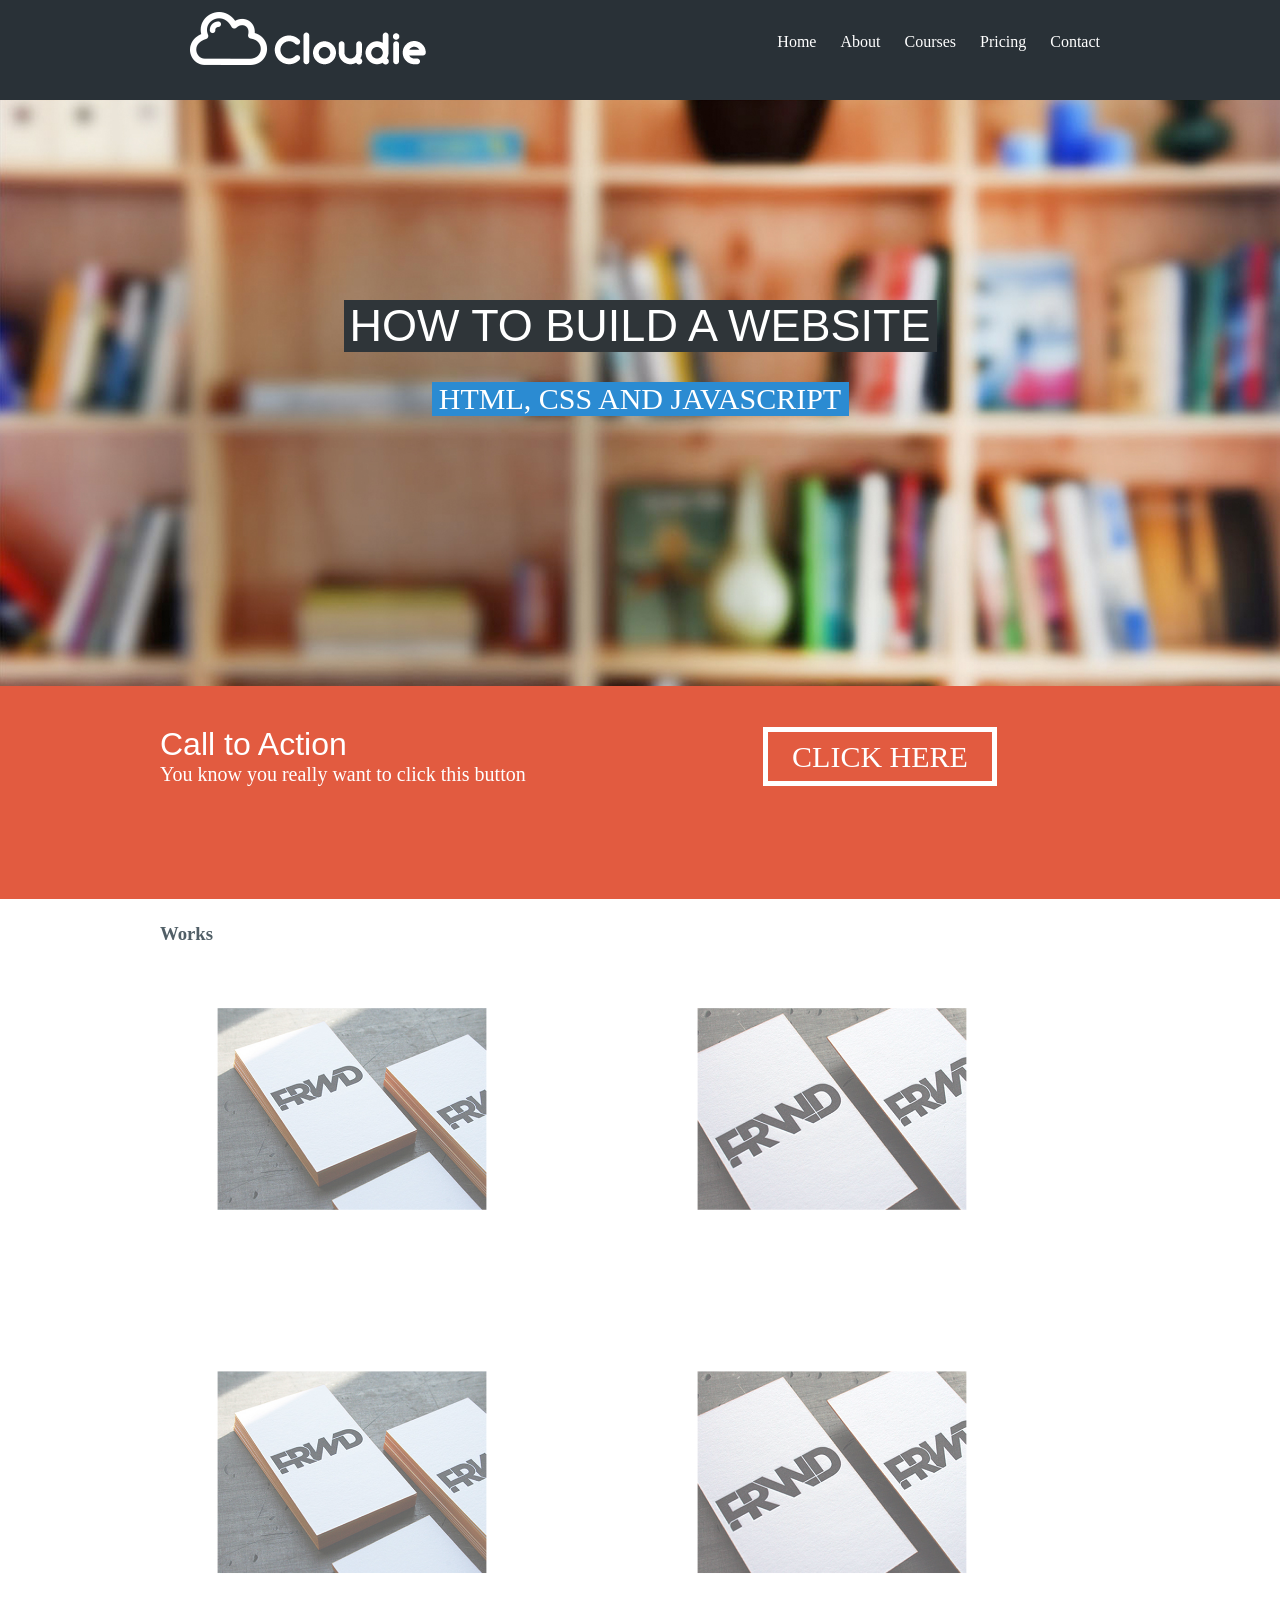
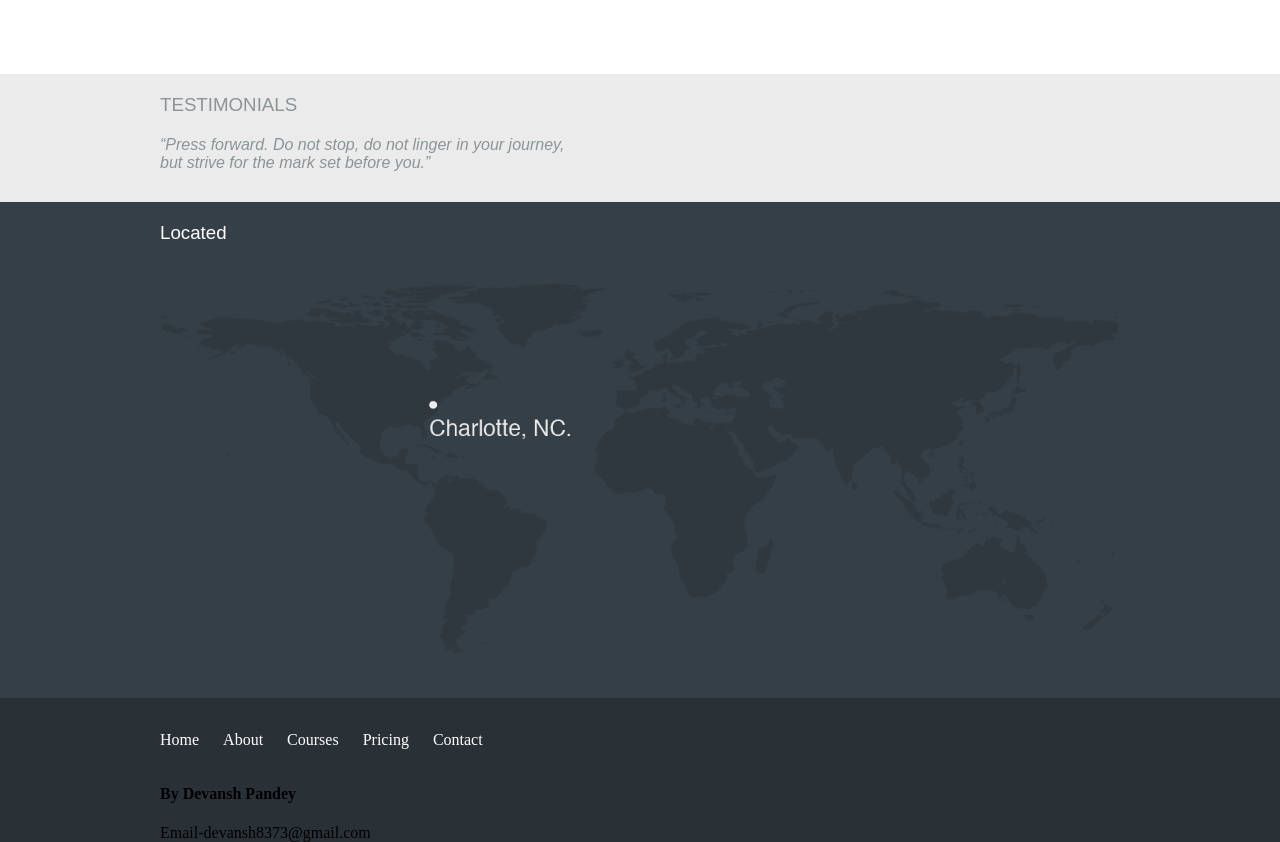
<file: index.html>
<!DOCTYPE html>
<html lang="">
<head>
<meta charset="utf-8"/>
<meta name="description" content="How to buils a Website">
<meta name="author" content="Devansh Pandey">
<meta name="keywords" content="how to build a website">
<title>How to build a Website</title>
<link rel="stylesheet" type="text/css" href="assets/CSS/layout.css">
<link rel="stylesheet" type="text/css" href="assets/CSS/theme.css">
<script src="https://ajax.googleapis.com/ajax/libs/jquery/3.3.1/jquery.min.js"></script>
</head>
<body>
	<nav class="nav">
		<div class="container">
			<div class="img">
				<img src="assets/images/logo.png" alt="cloudie"/>
			</div>
			<ul class="menu">
				<li><a href="home">Home</a></li>
				<li><a href="about">About</a></li>
				<li><a href="courses">Courses</a></li>
				<li><a href="Pricing">Pricing</a></li>
				<li><a href="contacts">Contact</a></li>
			</ul>
		</div>
	</nav>
	<header>
	<div class="title-wrap">
		<h1 class="header-title">How To Build a Website</h1>
	    <h3 class="header-subtitle">HTML, CSS and Javascript</h3>
	</div>
	</header>
	<section class="banner">
	<div class="container">
	     <div class="intro">
			<h3 class="heath">Call to Action</h3>
			<p>You know you really want to click this button</p>
		</div>
		<div class="intro-right">
			<a href="#" class="call-button">Click Here</a>
		</div>
	</div>
	</section>
	<section>
		<div class="container">
			<h3 class="work">Works</h3>
			<div class="column1">
				<img src="assets/images/cards1.jpg" alt="display picture">
				<img class="row2" src="assets/images/cards1.jpg" alt="display picture">
			</div>
			<div class="column2">
				<img src="assets/images/cards2.jpg" alt="display picture">
				<img class="row2" src="assets/images/cards2.jpg" alt="display picture">
			</div>
			</div>
	</section>
	<section class="testimonials">
		<div class="container">
          <h3 class="testi">TESTIMONIALS</h3>
          <p class="testip">
          	“Press forward. Do not stop, do not linger in your journey, </br>but strive for the mark set before you.” 
          </p>
		</div>
	</section>
	<section class="maps">
	<div class="container">
		<h3 class=locat>Located</h3>
		<div class="map">
			<img src="assets/images/map.png">
		</div>
	</div>
	</section>
	<footer>
		<div class="container">
			<ul class="foot">
				<li><a href="home">Home</a></li>
				<li><a href="about">About</a></li>
				<li><a href="courses">Courses</a></li>
				<li><a href="Pricing">Pricing</a></li>
				<li><a href="contacts">Contact</a></li>
			</ul>
			<h4>By Devansh Pandey</h4>
			<p>Email-devansh8373@gmail.com</p>
		</div>
	</footer>

 <script src="assets/JS/script.js" type="text/Javascript"></script>


</body>

</html>
</file>
<file: assets/CSS/layout.css>
body {
    	margin: 0px;
    }
    p,h1,h3 {
        margin: 0;
    }
    *{
        -webkit-box-sizing:border-box;
        -moz-box-sizing:border-box;
        box-sizing: border-box;
    }
    a {
        color: #ffffff;
        
        text-decoration: none;
    }
    section {
        overflow: hidden;
    }
    .testimonials{
        background-color: #ebebeb;
        padding-bottom: 30px;
    }

	.nav{
		width: 100%;
		height: 100px;
	}

    .container {
    	margin: auto;
    	max-width: 960px;
    	width:100%;
    }
    .img{
    	float: left;
    }
    .menu{
    	margin:0;
    	float: right;
    	display: inline-block;
    }
    .menu > li {
    	display: inline-block;
    	
    }

    
    .title-wrap {
        padding-top: 200px;
        width: 100%;
        text-align: center;
    }
    .banner {
        background-color: #e25b40;
        color: #ffffff;
        width: 100%;
        height: 213px;
        display: inline-block;
    }
    .intro{
        float: left;
        width: 50%;
    }
    .intro-right{
        float: left;
        width: 50%;
        height: 100%;
        display:block;
        padding-top: 54px;
        text-align: center;
    }
    .intro{
        padding-top: 40px;
        
    }
    .call-button{
        border:5px solid #ffffff;
        text-transform: uppercase;
        padding: 8px 24px;
        font-size: 30px;
    }
    .heath{
        font-size: 32px;
        font-family: Helvetica;
        font-weight: 100;}
    .intro > p{
        font-size: 20px;
    }
    .column1,.column2 {
        width: 50%;
        float: left;


    }
    .column1 img,.column2 img {
        max-width: 80%;
        margin: auto;
        opacity: 0.6;
        transform: scale(0.7);
        -webkit-transform:scale(0.7);
        -moz-transform:scale(0.7);
        -o-transform:scale(0.7);
        transition: 0.3s all ease-in-out 0s;
        -webkit-transition: 0.3s all ease-in-out 0s;
        -moz-transition: 0.3s all ease-in-out 0s;
        -o-transition: 0.3s all ease-in-out 0s;

    }

     .column1 img:hover,.column2 img:hover {
        opacity: 1;
        transform: scale(1);
        -webkit-transform:scale(1);
        -moz-transform:scale(1);
        -o-transform:scale(1);
        transition: 0.3s all ease-in-out 0s;
        -webkit-transition: 0.3s all ease-in-out 0s;
        -moz-transition: 0.3s all ease-in-out 0s;
        -o-transition: 0.3s all ease-in-out 0s;
     }
     .row2 {
        padding-top: 75px;
        padding-bottom: 50px;
    }
     .column1 img.bigger,.column2 img.bigger {
        opacity: 1;
        transform: scale(1);
        -webkit-transform:scale(1);
        -moz-transform:scale(1);
        -o-transform:scale(1);
        transition: 0.3s all ease-in-out 0s;
        -webkit-transition: 0.3s all ease-in-out 0s;
        -moz-transition: 0.3s all ease-in-out 0s;
        -o-transition: 0.3s all ease-in-out 0s;
     }
   
        
    .work{
        padding:20px 0px 20px 0px;
        color: #515f67;
        font-family: "Times New Roman"
    }
    .testi {
        color: #8c9498;
        padding: 20px 0px 20px 0px;
        font-family: Helvetica;
        font-weight: 100;
    }
    .testip{
        font-family: Helvetica;
        color: #8c9498;
        font-style: italic;
    }

    .nav{
        background-color: #293137;
        
    }

    
   
    }
    .menu{
        list-style: none;
        
    }
    li {
        color: #ffffff;
        padding: 33px 0px 0px 20px;
    }
    header {
        background-image: url('../images/header.jpg');
        background-size: cover;
        background-position: center center;
        height: 586px;
        width: 100%;
    }
    .header-title {
        text-transform: uppercase;
        color: #ffffff;

        background-color: #2f3539;
        width: 593px;
        font-family: Helvetica;
        font-size: 45px;
        font-weight: 100;
        margin: auto;

    }
    .header-subtitle {
        background-color: #2b8bd2;
        color: #ffffff;
        width: 417px;
         cursor: pointer;
        margin: auto;
        margin-top: 30px;
        font-size: 30px;
        font-weight: 100;
        text-transform: uppercase;
    }
    .health {
        padding-top: 30px;
    }
    .maps{
        background-color: #353f47;

    }
    .map img {
        width: 100%;
        height: 100%;
    }
    .locat {
        font-family: Helvetica;
        color: #ffffff;
        padding-top: 20px;
        font-weight: 100;
    }
    li {
        display: inline-block;
        padding: 33px 20px 15px 0px;
        
    }
    footer {
        background-color: #293137;
        
    }
    .foot{
        margin: 0;
        padding-left: 0px;

    }
    a:hover {
     color: #2b8bd2;
     -webkit-transition: 0.2s ease-in-out;
    }
</file>
<file: assets/CSS/theme.css>
.nav{
		background-color: #293137;
		
	}

    
   
    }
    .menu{
    	list-style: none;
    	
    }
    li {
    	color: #ffffff;
    	padding: 33px 0px 0px 20px;
    }
    header {
        background-image: url('../images/header.jpg');
        background-size: cover;
        background-position: center center;
        height: 586px;
        width: 100%;
    }
    .header-title {
        text-transform: uppercase;
        color: #ffffff;

        background-color: #2f3539;
        width: 593px;
        font-family: Helvetica;
        font-size: 45px;
        font-weight: 100;
        margin: auto;

    }
    .header-subtitle {
        background-color: #2b8bd2;
        color: #ffffff;
        width: 417px;
         cursor: pointer;
        margin: auto;
        margin-top: 30px;
        font-size: 30px;
        font-weight: 100;
        text-transform: uppercase;
    }
    .health {
        padding-top: 30px;
    }
    .maps{
        background-color: #353f47;

    }
    .map img {
        width: 100%;
        height: 100%;
    }
    .locat {
        font-family: Helvetica;
        color: #ffffff;
        padding-top: 20px;
        font-weight: 100;
    }
    li {
        display: inline-block;
        padding: 33px 20px 15px 0px;
        
    }
    footer {
        background-color: #293137;
        
    }
    .foot{
        margin: 0;
        padding-left: 0px;

    }
    a:hover {
     color: #2b8bd2;
     -webkit-transition: 0.2s ease-in-out;
    }
</file>
